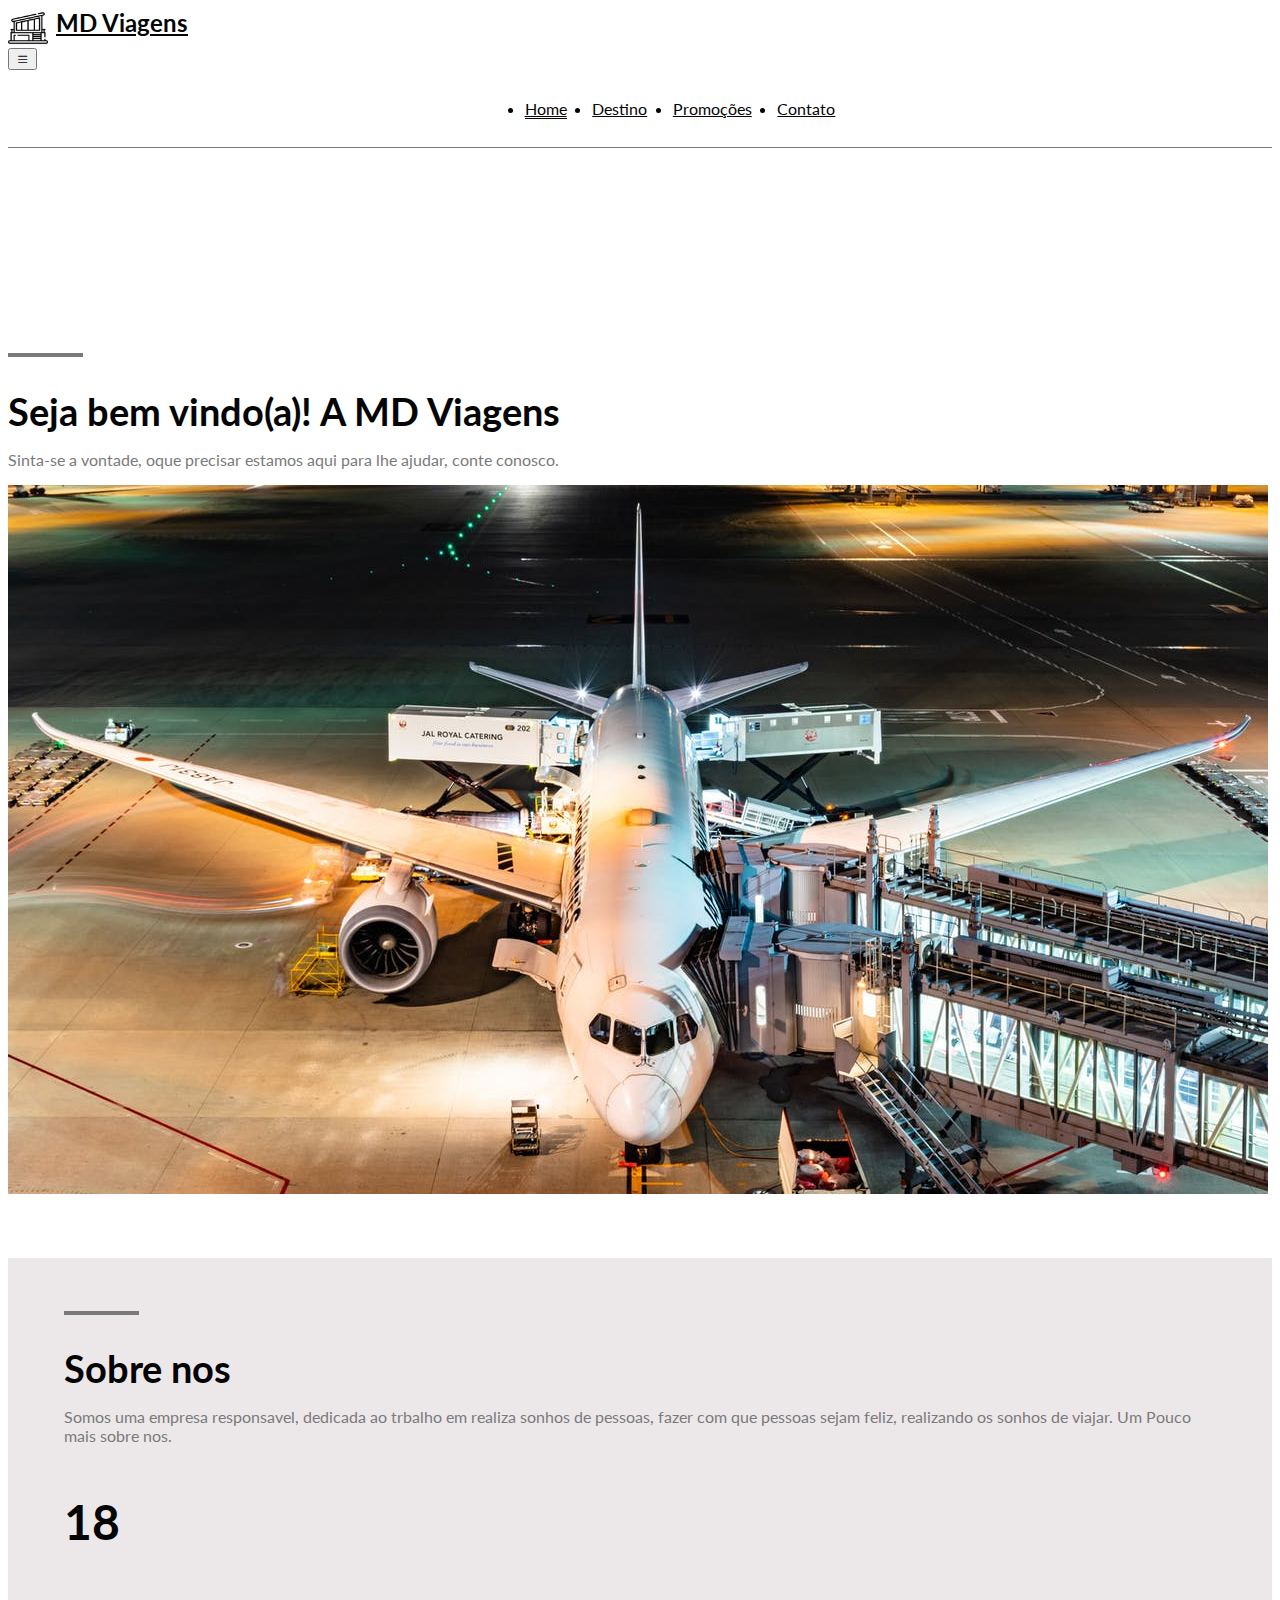
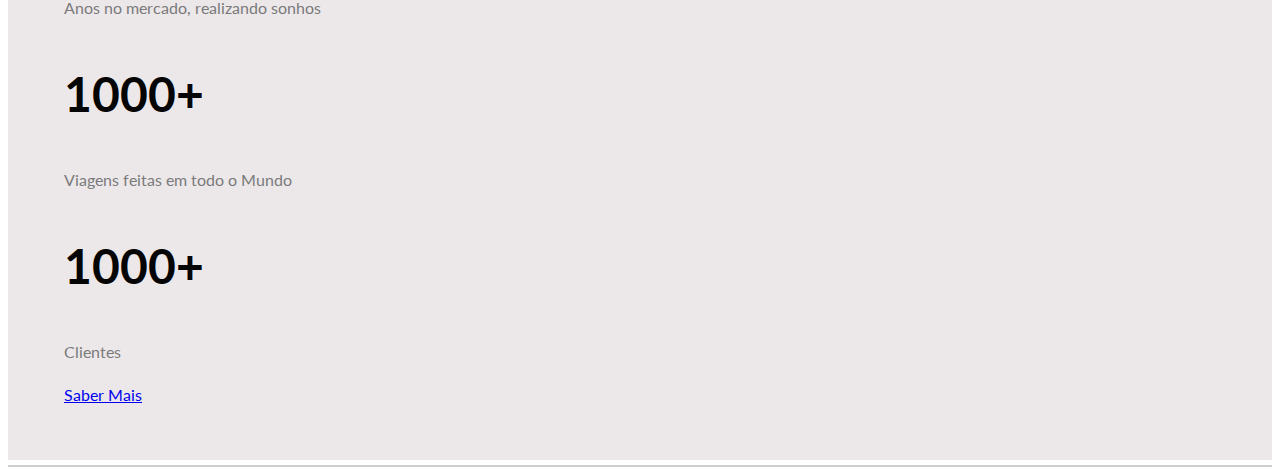
<file: md-viagens/index.html>
<!DOCTYPE html>
<html lang="en">
  <head>
    <meta charset="UTF-8">
    <meta http-equiv="X-UA-Compatible" content="IE=edge">
    <meta name="viewport" content="width=device-width, initial-scale=1.0">
    <link rel="shortcut icon" href="./assets/images/favicon.ico" type="image/x-icon">
    <!-- CSS Bootstrap -->
    <link href="https://cdn.jsdelivr.net/npm/bootstrap@5.2.0-beta1/dist/css/bootstrap.min.css" rel="stylesheet" integrity="sha384-0evHe/X+R7YkIZDRvuzKMRqM+OrBnVFBL6DOitfPri4tjfHxaWutUpFmBp4vmVor" crossorigin="anonymous">
    <!-- Bootstrao Icons -->
    <link rel="stylesheet" href="https://cdn.jsdelivr.net/npm/bootstrap-icons@1.8.3/font/bootstrap-icons.css">
    <!-- CSS DO PROJETO -->
    <link rel="stylesheet" href="./assets/css/style.css">
    <!-- JavaScript Bootstrap-->
    <script src="https://cdn.jsdelivr.net/npm/bootstrap@5.2.0-beta1/dist/js/bootstrap.bundle.min.js" integrity="sha384-pprn3073KE6tl6bjs2QrFaJGz5/SUsLqktiwsUTF55Jfv3qYSDhgCecCxMW52nD2" crossorigin="anonymous"></script>
    <title>MD Viagens</title>
  </head>
  <body>
    <!-- navbar -->
    <nav class="navbar navbar-expand-lg fixed-top bg-primary-color" id="navbar">
      <div class="container py-3">
        <a href="#" class="navbar-brand primary-color">
          <img src="./assets/images/logoo.png" alt="logo" class="img-fluid">
          <span>MD Viagens</span>
        </a>

        <button class="navbar-toggler" type="button" data-bs-toggle="collapse" data-bs-target="#navbar-items" aria-controls="navbar-items" aria-expanded="false" aria-label="Toggle navigation"><i class="bi bi-list"></i>
        </button>

        <div class="collapse navbar-collapse" id="navbar-items">
          <ul class="navbar-nav me-auto mb-2 mb-lg-0">
            <li class="nav-item">
              <a href="./index.html" class="nav-link active primary-color" aria-current="page">Home</a>
            </li>
            <li class="nav-item">
              <a href="./destino.html" class="nav-link primary-color destiny" >Destino</a>
            </li>
            <li class="nav-item">
              <a href="./promocoes.html" class="nav-link primary-color promotions" >Promoções</a>
            </li>
            <li class="nav-item">
              <a href="./contato.html" class="nav-link primary-color contact" >Contato</a>
            </li>
          </ul>
        </div>
      </div>
    </nav>

    <!-- Home -->

     <!-- Info -->
    <div class="container" id="info-container">
      <div class="col-12">
        <h2 class="title primary-color">Seja bem vindo(a)! A MD Viagens</h2>
        <p class="subtitle secondary-color">Sinta-se a vontade, oque precisar estamos aqui para lhe ajudar, conte conosco.</p>
      </div>
      <div class="col-12 row-bottom">
        <div class="row">
          <div class="col-12 col-md-5" id="info-banner">
            <img src="./assets/images/viagens.jpeg" alt="Informações da Empresa" class="img-fluid">
          </div>
          <div class="col-12 col-md-7 bg-secondary-color" id="info-content">
            <div class="row">
              <div class="col-12">
                <h2 class="title primary-color">Sobre nos</h2>
                <p class="subtitle secondary-color">
                 Somos uma empresa responsavel, dedicada ao trbalho em realiza sonhos de pessoas, fazer com que pessoas sejam feliz, realizando os sonhos de viajar. Um Pouco mais sobre nos. 
                </p>
              </div>
              <div class="col-12" id="info-numbers">
                <div class="row">
                  <div class="col-4">
                    <h3 class="primary-color">18</h3>
                    <p class="secondary-color">Anos no mercado, realizando sonhos</p>
                  </div>
                  <div class="col-4">
                    <h3 class="primary-color">1000+</h3>
                    <p class="secondary-color">Viagens feitas em todo o Mundo</p>
                  </div>
                  <div class="col-4">
                    <h3 class="primary-color">1000+</h3>
                    <p class="secondary-color">Clientes</p>
                  </div>
                </div>
              </div>
              <div class="col-12">
                <a href="#" class="btn btn-dark">Saber Mais</a>
              </div>
            </div>
          </div>
        </div>
      </div>
    </div>
  </body>
</html>
</file>
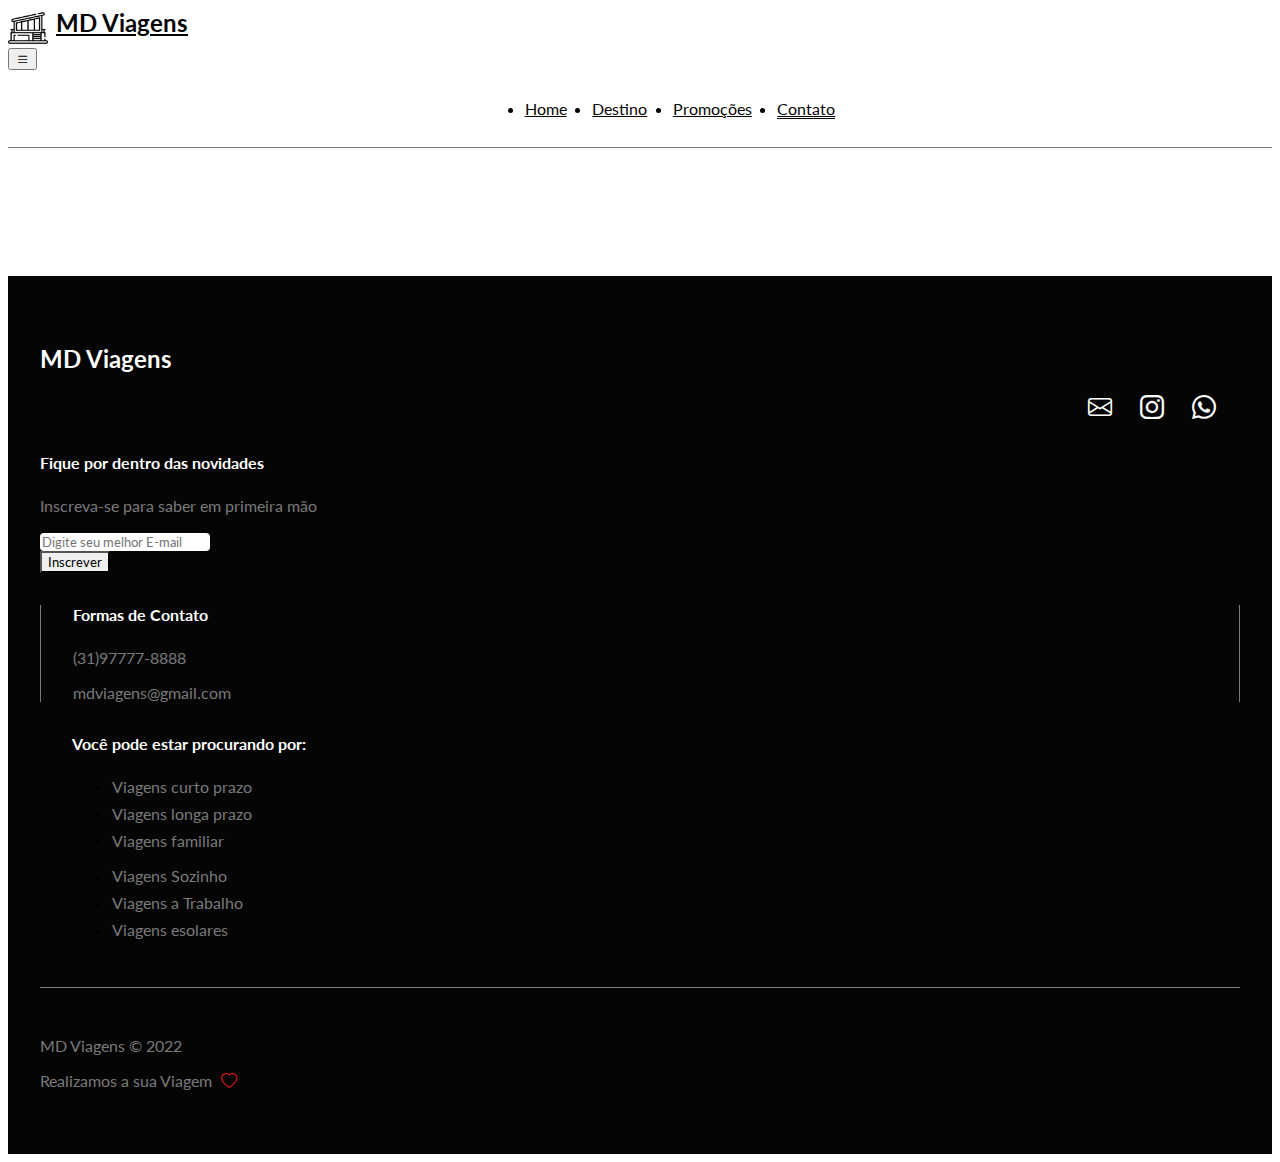
<file: md-viagens/contato.html>
<!DOCTYPE html>
<html lang="en">
  <head>
    <meta charset="UTF-8">
    <meta http-equiv="X-UA-Compatible" content="IE=edge">
    <meta name="viewport" content="width=device-width, initial-scale=1.0">
    <link rel="shortcut icon" href="./assets/images/favicon.ico" type="image/x-icon">
    <!-- CSS Bootstrap -->
    <link href="https://cdn.jsdelivr.net/npm/bootstrap@5.2.0-beta1/dist/css/bootstrap.min.css" rel="stylesheet" integrity="sha384-0evHe/X+R7YkIZDRvuzKMRqM+OrBnVFBL6DOitfPri4tjfHxaWutUpFmBp4vmVor" crossorigin="anonymous">
    <!-- Bootstrao Icons -->
    <link rel="stylesheet" href="https://cdn.jsdelivr.net/npm/bootstrap-icons@1.8.3/font/bootstrap-icons.css">
    <!-- CSS DO PROJETO -->
    <link rel="stylesheet" href="./assets/css/style.css">
    <!-- JavaScript Bootstrap-->
    <script src="https://cdn.jsdelivr.net/npm/bootstrap@5.2.0-beta1/dist/js/bootstrap.bundle.min.js" integrity="sha384-pprn3073KE6tl6bjs2QrFaJGz5/SUsLqktiwsUTF55Jfv3qYSDhgCecCxMW52nD2" crossorigin="anonymous"></script>
    <title>MD Viagens</title>
  </head>
  <body>
    <!-- navbar -->
    <nav class="navbar navbar-expand-lg fixed-top bg-primary-color" id="navbar">
      <div class="container py-3">
        <a href="#" class="navbar-brand primary-color">
          <img src="./assets/images/logoo.png" alt="logo" class="img-fluid">
          <span>MD Viagens</span>
        </a>

        <button class="navbar-toggler" type="button" data-bs-toggle="collapse" data-bs-target="#navbar-items" aria-controls="navbar-items" aria-expanded="false" aria-label="Toggle navigation"><i class="bi bi-list"></i>
        </button>

        <div class="collapse navbar-collapse" id="navbar-items">
          <ul class="navbar-nav me-auto mb-2 mb-lg-0">
            <li class="nav-item">
              <a href="./index.html" class="nav-link primary-color" aria-current="page">Home</a>
            </li>
            <li class="nav-item">
              <a href="./destino.html" class="nav-link primary-color" >Destino</a>
            </li>
            <li class="nav-item">
              <a href="./promocoes.html" class="nav-link primary-color" >Promoções</a>
            </li>
            <li class="nav-item">
              <a href="./contato.html" class="nav-link active primary-color" >Contato</a>
            </li>
          </ul>
        </div>
      </div>
    </nav>

    <!-- Footer -->
    <footer class="container-fluid bg-dark-color" id="footer">
      <div class="container">
        <div class="row">
          <!-- footer top -->
          <div class="col-12" id="footer-top">
            <div class="row justify-content-between">
              <div class="col-4">
                <h2>MD Viagens</h2>
              </div>
              <div class="col-4" id="social-icons">
                <a href="#" target="_blank"><i class="bi bi-envelope"></i></a>
                <a href="#" target="_blank"><i class="bi bi-instagram"></i></a>
                <a href="#" target="_blank"><i class="bi bi-whatsapp"></i></a>
              </div>
            </div>
          </div>

          <!-- Footer Contact -->
          <div class="col-12" id="footer-details">
            <div class="row">
              <div class="col-12 col-md-4" id="news-container">
                <h4>Fique por dentro das novidades</h4>
                <p class="secondary-color">Inscreva-se para saber em primeira mão</p>
                <form>
                  <div class="mb-3">
                    <input type="email" class="form-control" placeholder="Digite seu melhor E-mail">
                  </div>
                  <button type="submit" class="btn btn-dark">Inscrever</button>
                </form>
              </div>
              <div class="col-12 col-md-4" id="contact-container">
                <h4>Formas de Contato</h4>
                <p class="secondary-color">(31)97777-8888</p>
                <p class="secondary-color">mdviagens@gmail.com</p>
              </div>
              <div class="col-12 col-md-4" id="links-container">
                <div class="row">
                  <h4>Você pode estar procurando por:</h4>
                  <div class="col-6">
                    <ul class="list-unstyled">
                      <li><a href="#" class="secondary-color">Viagens curto prazo</a></li>
                      <li><a href="#" class="secondary-color">Viagens longa prazo</a></li>
                      <li><a href="#" class="secondary-color">Viagens familiar</a></li>
                    </ul>
                  </div>
                  <div class="col-6">
                    <ul class="list-unstyled">
                      <li><a href="#" class="secondary-color">Viagens Sozinho</a></li>
                      <li><a href="#" class="secondary-color">Viagens a Trabalho</a></li>
                      <li><a href="#" class="secondary-color">Viagens esolares</a></li>
                    </ul>
                  </div>
                </div>
              </div>
            </div>
          </div>
          <!-- Footer Bottom -->
          <div class="col-12" id="footer-bottom">
            <div class="row justify-content-between">
              <div class="col-12 col-md-3">
                <p class="secondary-color">MD Viagens &copy; 2022</p>
              </div>
              <div class="col-12 col-md-3">
                <p class="secondary-color">Realizamos a sua Viagem <i class="bi bi-heart"></i></p>
              </div>
            </div>
          </div>
        </div>
      </div>
    </footer>
  </body>
</html>
</file>
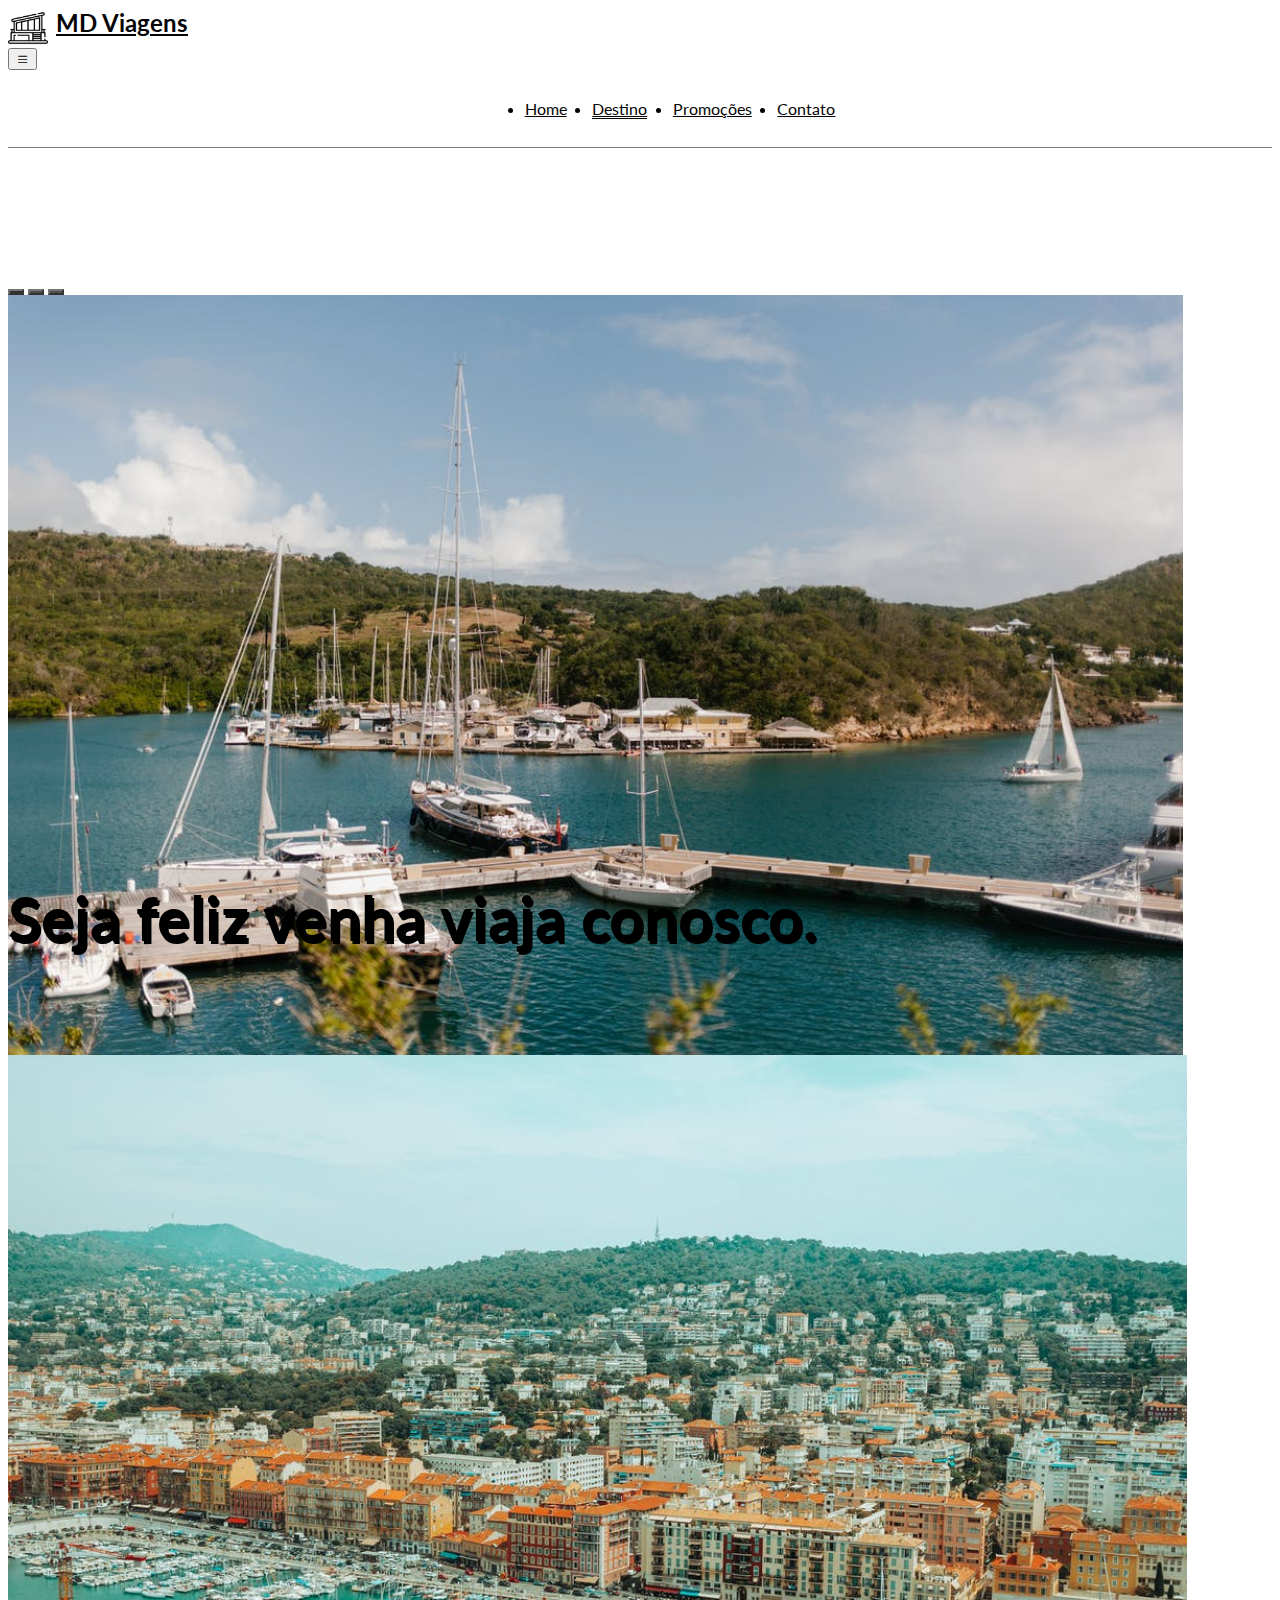
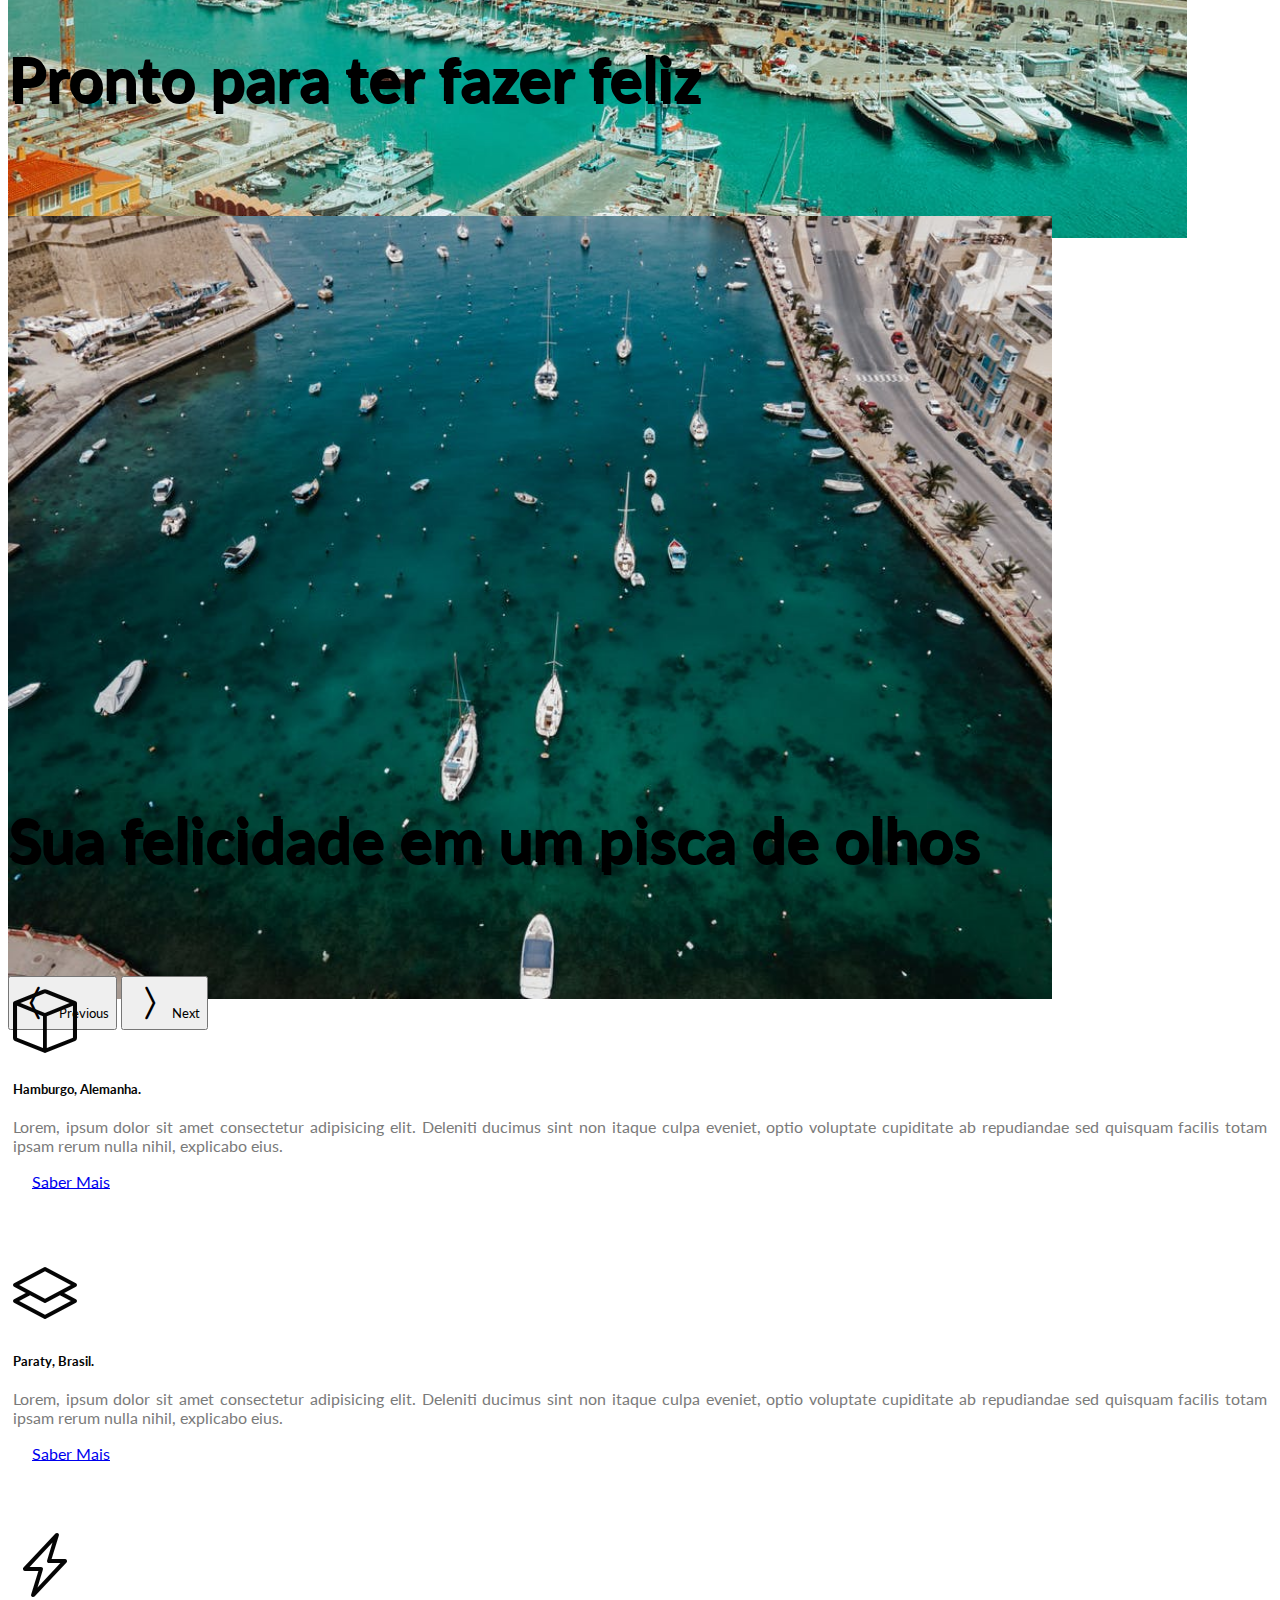
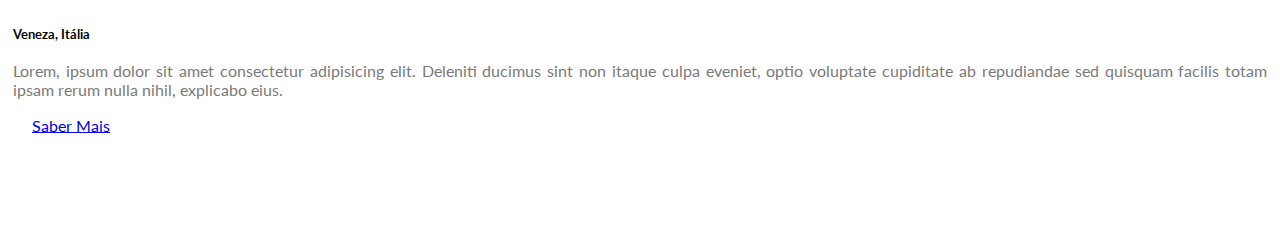
<file: md-viagens/destino.html>
<!DOCTYPE html>
<html lang="en">
  <head>
    <meta charset="UTF-8">
    <meta http-equiv="X-UA-Compatible" content="IE=edge">
    <meta name="viewport" content="width=device-width, initial-scale=1.0">
    <link rel="shortcut icon" href="./assets/images/favicon.ico" type="image/x-icon">
    <!-- CSS Bootstrap -->
    <link href="https://cdn.jsdelivr.net/npm/bootstrap@5.2.0-beta1/dist/css/bootstrap.min.css" rel="stylesheet" integrity="sha384-0evHe/X+R7YkIZDRvuzKMRqM+OrBnVFBL6DOitfPri4tjfHxaWutUpFmBp4vmVor" crossorigin="anonymous">
    <!-- Bootstrao Icons -->
    <link rel="stylesheet" href="https://cdn.jsdelivr.net/npm/bootstrap-icons@1.8.3/font/bootstrap-icons.css">
    <!-- CSS DO PROJETO -->
    <link rel="stylesheet" href="./assets/css/style.css">
    <!-- JavaScript Bootstrap-->
    <script src="https://cdn.jsdelivr.net/npm/bootstrap@5.2.0-beta1/dist/js/bootstrap.bundle.min.js" integrity="sha384-pprn3073KE6tl6bjs2QrFaJGz5/SUsLqktiwsUTF55Jfv3qYSDhgCecCxMW52nD2" crossorigin="anonymous"></script>
    <title>MD Viagens</title>
  </head>
  <body>
    <!-- navbar -->
    <nav class="navbar navbar-expand-lg fixed-top bg-primary-color" id="navbar">
      <div class="container py-3">
        <a href="#" class="navbar-brand primary-color">
          <img src="./assets/images/logoo.png" alt="logo" class="img-fluid">
          <span>MD Viagens</span>
        </a>

        <button class="navbar-toggler" type="button" data-bs-toggle="collapse" data-bs-target="#navbar-items" aria-controls="navbar-items" aria-expanded="false" aria-label="Toggle navigation"><i class="bi bi-list"></i>
        </button>

        <div class="collapse navbar-collapse" id="navbar-items">
          <ul class="navbar-nav me-auto mb-2 mb-lg-0">
            <li class="nav-item">
              <a href="./index.html" class="nav-link primary-color" aria-current="page">Home</a>
            </li>
            <li class="nav-item">
              <a href="./destino.html" class="nav-link active primary-color" >Destino</a>
            </li>
            <li class="nav-item">
              <a href="./promocoes.html" class="nav-link primary-color" >Promoções</a>
            </li>
            <li class="nav-item">
              <a href="./contato.html" class="nav-link primary-color" >Contato</a>
            </li>
          </ul>
        </div>
      </div>
    </nav>

    <!-- SLIDER HOME -->
      <div class="container" id="slider-container" id="home">
        <div class="carousel slide" id="slider" data-bs-ride="carousel">
          <div class="carousel-indicators">
            <button type="button" class="active" data-bs-target="#slider" data-bs-slide-to="0" aria-current="true" aria-label="Slide 1"></button>
            <button type="button" data-bs-target="#slider" data-bs-slide-to="1" aria-label="Slide 2"></button>
            <button type="button" data-bs-target="#slider" data-bs-slide-to="2" aria-label="Slide 3"></button>
          </div>
          <div class="carousel-inner">
            <div class="carousel-item active">
              <img src="./assets/images/home-1.jpeg" alt="image 1" class="d-block w-100">
              <div class="carousel-caption">
                <h5>Seja feliz venha viaja conosco.</h5>
              </div>
            </div>
            <div class="carousel-item">
              <img src="./assets/images/home-2.jpeg" alt="image 2" class="d-block w-100">
              <div class="carousel-caption">
                <h5>Pronto para ter fazer feliz</h5>
              </div>
            </div>
            <div class="carousel-item">
              <img src="./assets/images/home-3.jpeg" alt="image 3" class="d-block w-100">
              <div class="carousel-caption">
                <h5>Sua felicidade em um pisca de olhos</h5>
              </div>
            </div>
          </div>
          <button type="button" class="carousel-control-prev" data-bs-target="#slider" data-bs-slide="prev"> <i class="bi bi-chevron-compact-left"></i> <span class="visually-hidden">Previous</span>
          </button>
          <button type="button" class="carousel-control-next" data-bs-target="#slider" data-bs-slide="next"> <i class="bi bi-chevron-compact-right"></i> <span class="visually-hidden">Next</span>
          </button>
        </div>
        <!-- Destinos -->
        <div class="col-12 col-md-10 offset-md-1" id="mini-banners">
          <div class="row">
            <div class="col-12 col-md-4">
              <div class="card text-center">
                <i class="bi bi-box primary-color"></i>
                <div class="card-body">
                  <h5 class="card-title primary-color">Hamburgo, Alemanha.</h5>
                  <p class="card-text secondary-color">
                    Lorem, ipsum dolor sit amet consectetur adipisicing elit. Deleniti ducimus sint non itaque culpa eveniet, optio voluptate cupiditate ab repudiandae sed quisquam facilis totam ipsam rerum nulla nihil, explicabo eius.
                  </p>
                  <a href="#" class="btn btn-dark">Saber Mais</a>
                </div>
              </div>
            </div>
            <div class="col-12 col-md-4">
              <div class="card text-center">
                <i class="bi bi-layers primary-color"></i>
                <div class="card-body">
                  <h5 class="card-title primary-color">Paraty, Brasil.</h5>
                  <p class="card-text secondary-color">
                    Lorem, ipsum dolor sit amet consectetur adipisicing elit. Deleniti ducimus sint non itaque culpa eveniet, optio voluptate cupiditate ab repudiandae sed quisquam facilis totam ipsam rerum nulla nihil, explicabo eius.
                  </p>
                  <a href="#" class="btn btn-dark">Saber Mais</a>
                </div>
              </div>
            </div>
            <div class="col-12 col-md-4">
              <div class="card text-center">
                <i class="bi bi-lightning-charge primary-color"></i>
                <div class="card-body">
                  <h5 class="card-title primary-color">Veneza, Itália</h5>
                  <p class="card-text secondary-color">
                    Lorem, ipsum dolor sit amet consectetur adipisicing elit. Deleniti ducimus sint non itaque culpa eveniet, optio voluptate cupiditate ab repudiandae sed quisquam facilis totam ipsam rerum nulla nihil, explicabo eius.
                  </p>
                  <a href="#" class="btn btn-dark">Saber Mais</a>
                </div>
              </div>
            </div>
          </div>
        </div>
      </div>
  </body>
</html>
</file>
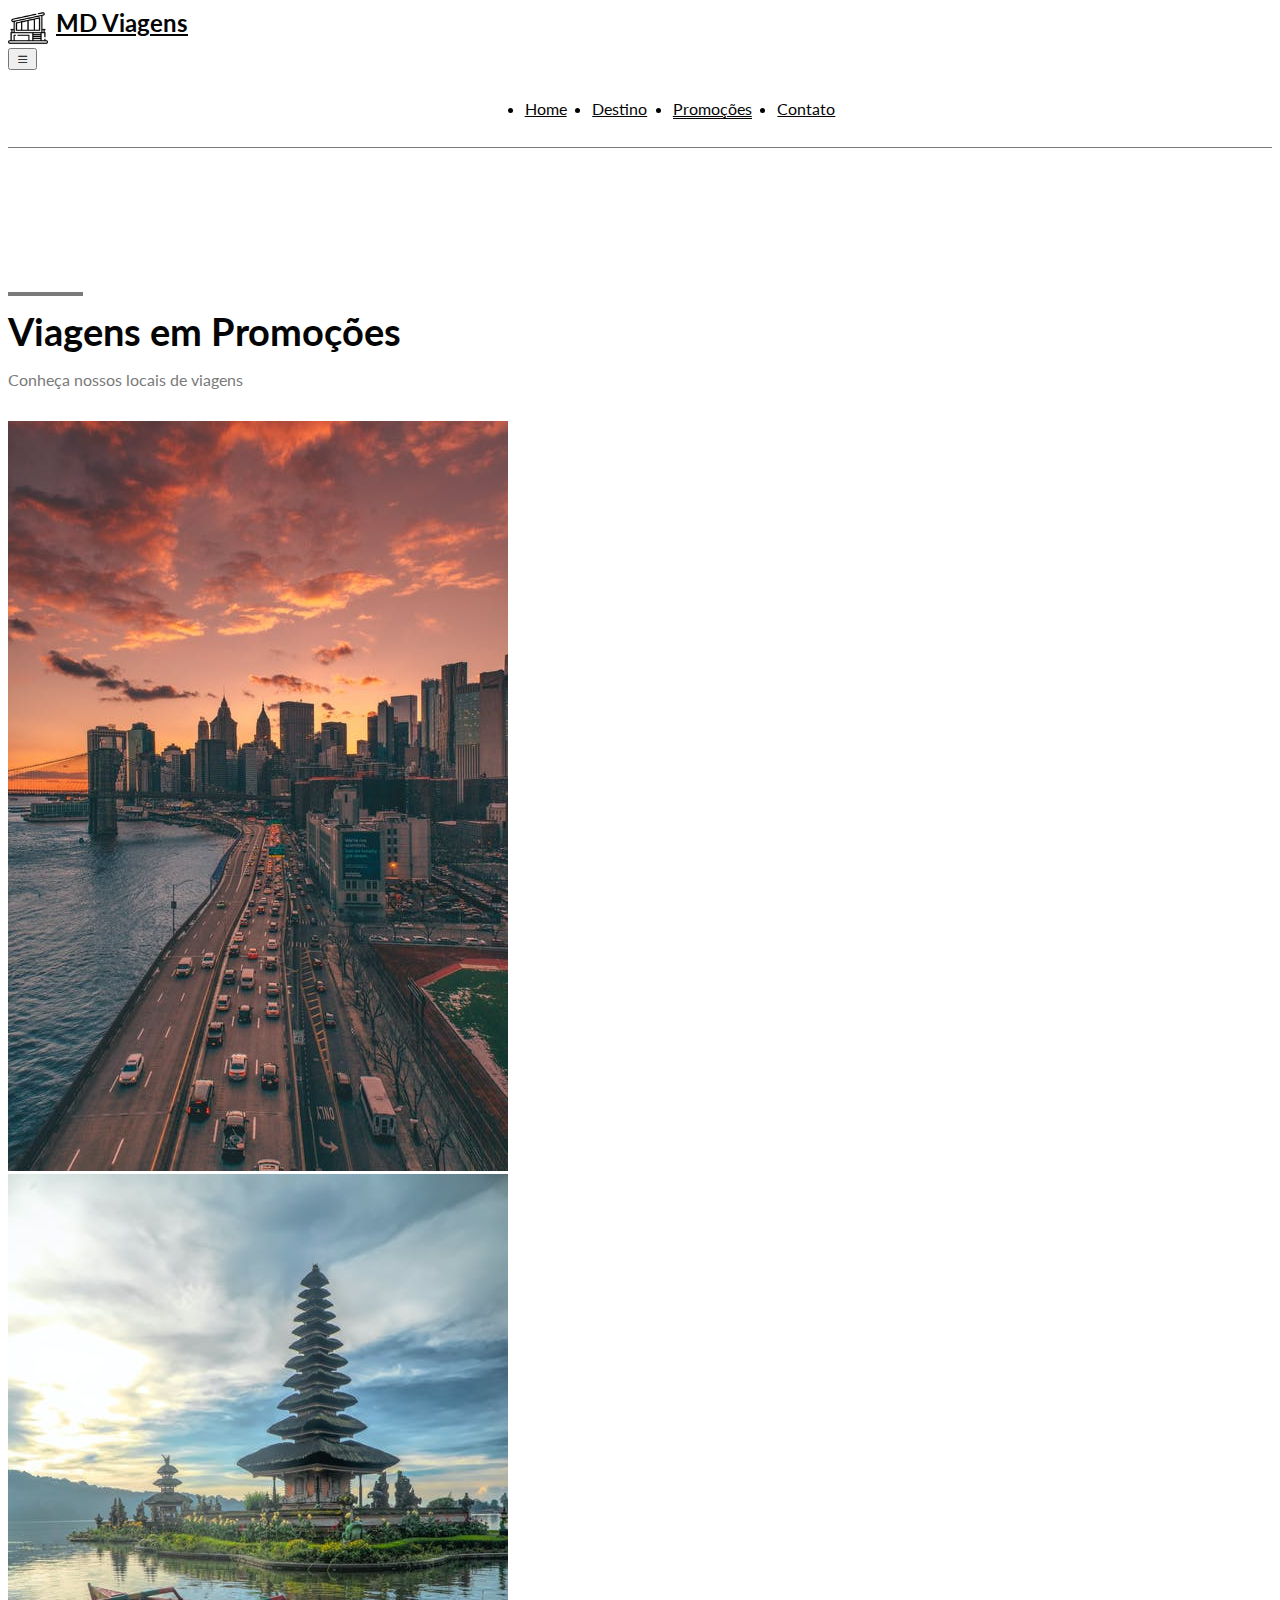
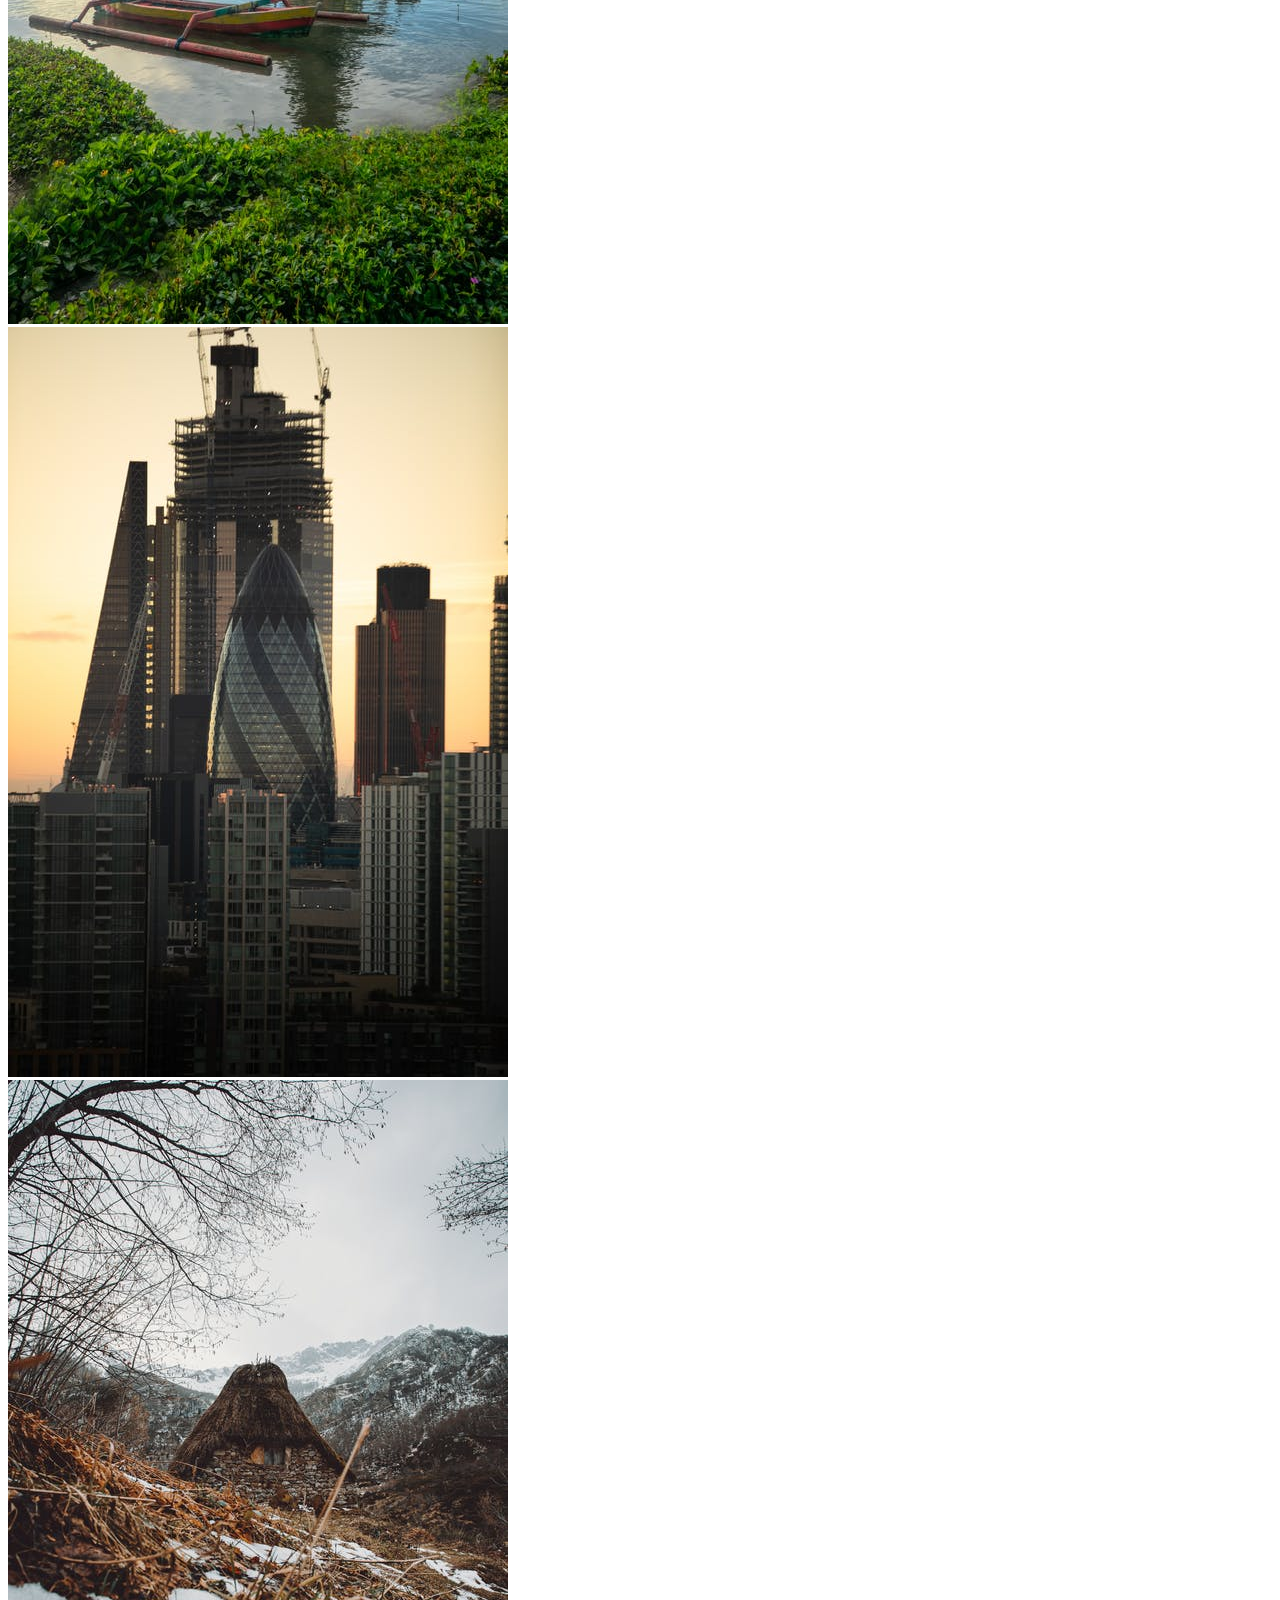
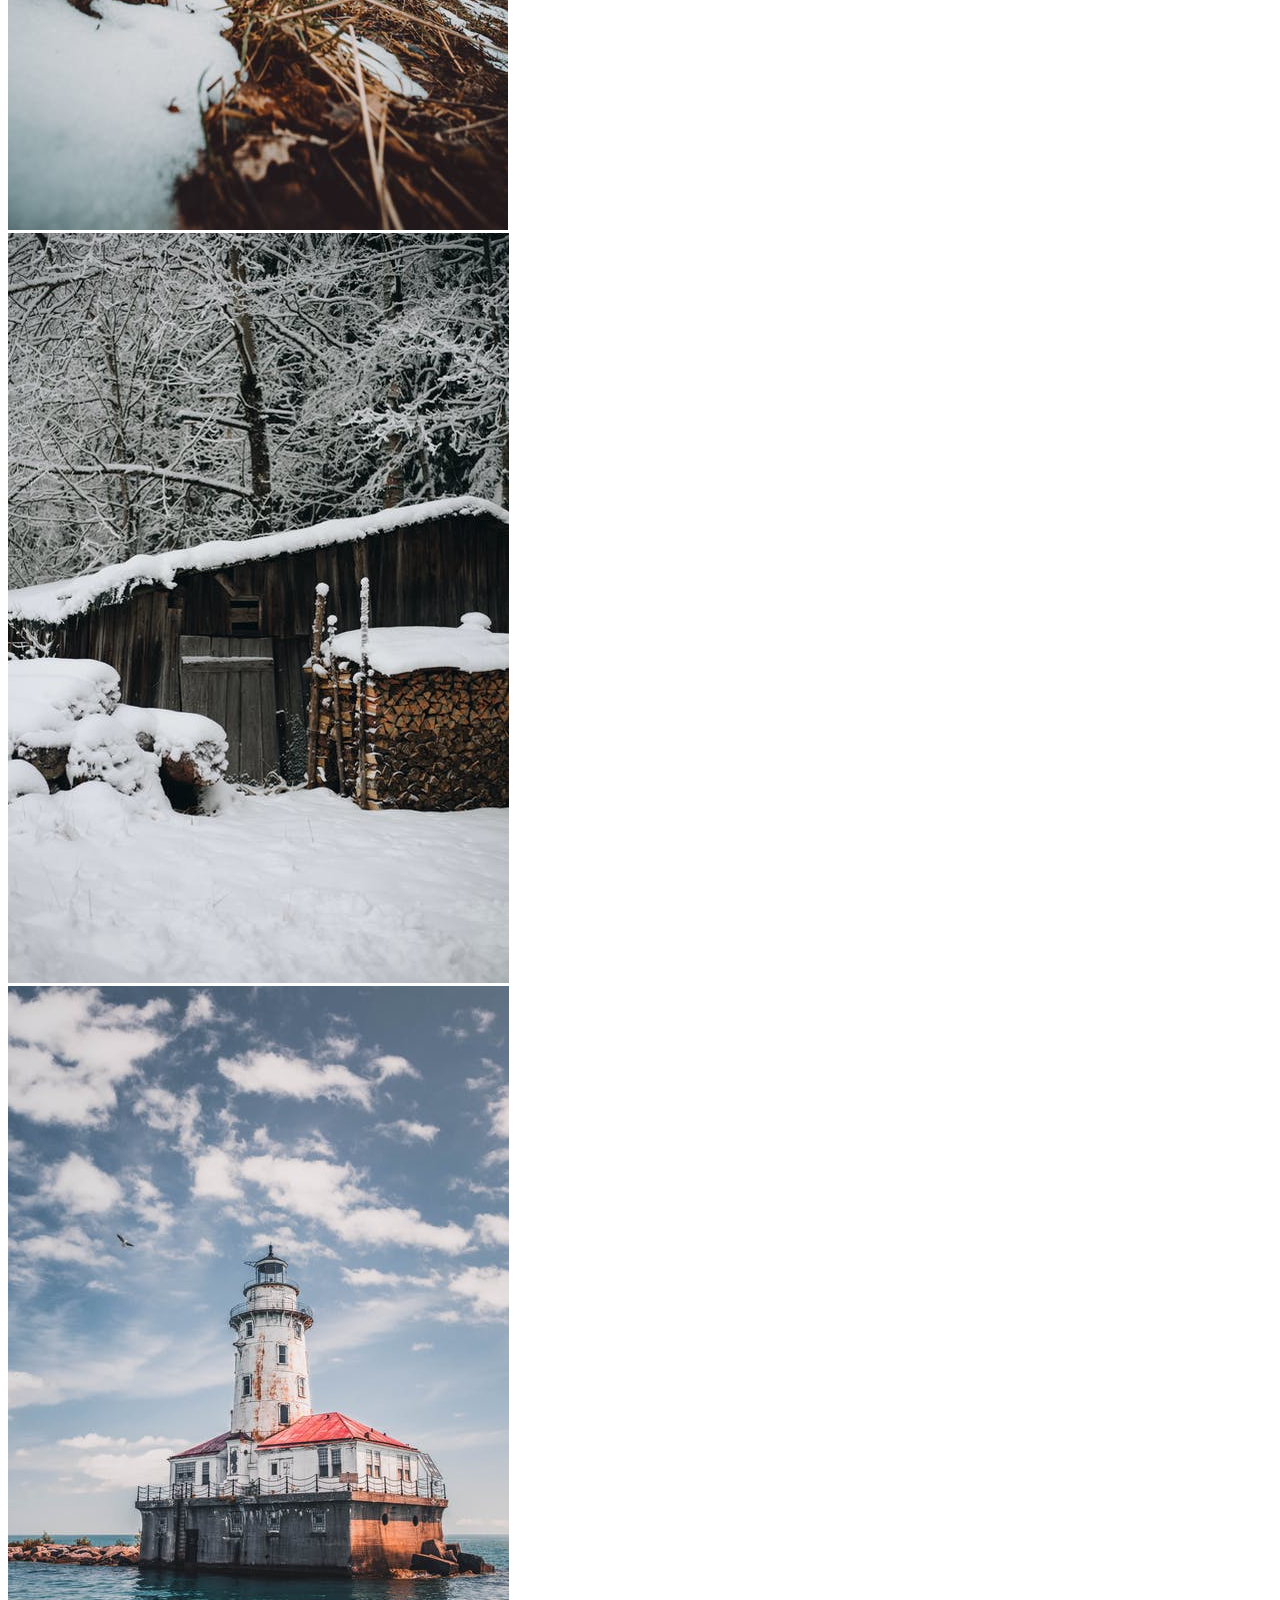
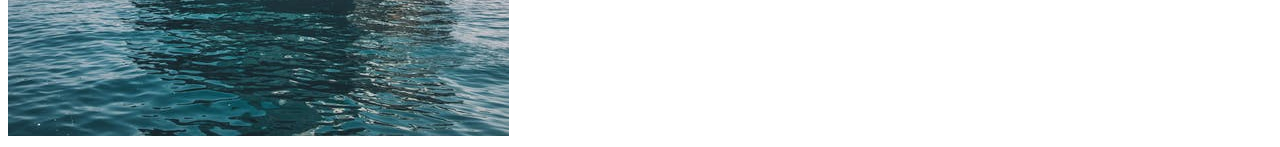
<file: md-viagens/promocoes.html>
<!DOCTYPE html>
<html lang="en">
  <head>
    <meta charset="UTF-8">
    <meta http-equiv="X-UA-Compatible" content="IE=edge">
    <meta name="viewport" content="width=device-width, initial-scale=1.0">
    <link rel="shortcut icon" href="./assets/images/favicon.ico" type="image/x-icon">
    <!-- CSS Bootstrap -->
    <link href="https://cdn.jsdelivr.net/npm/bootstrap@5.2.0-beta1/dist/css/bootstrap.min.css" rel="stylesheet" integrity="sha384-0evHe/X+R7YkIZDRvuzKMRqM+OrBnVFBL6DOitfPri4tjfHxaWutUpFmBp4vmVor" crossorigin="anonymous">
    <!-- Bootstrao Icons -->
    <link rel="stylesheet" href="https://cdn.jsdelivr.net/npm/bootstrap-icons@1.8.3/font/bootstrap-icons.css">
    <!-- CSS DO PROJETO -->
    <link rel="stylesheet" href="./assets/css/style.css">
    <!-- JavaScript Bootstrap-->
    <script src="https://cdn.jsdelivr.net/npm/bootstrap@5.2.0-beta1/dist/js/bootstrap.bundle.min.js" integrity="sha384-pprn3073KE6tl6bjs2QrFaJGz5/SUsLqktiwsUTF55Jfv3qYSDhgCecCxMW52nD2" crossorigin="anonymous"></script>
    <title>MD Viagens</title>
  </head>
  <body>
    <!-- navbar -->
    <nav class="navbar navbar-expand-lg fixed-top bg-primary-color" id="navbar">
      <div class="container py-3">
        <a href="#" class="navbar-brand primary-color">
          <img src="./assets/images/logoo.png" alt="logo" class="img-fluid">
          <span>MD Viagens</span>
        </a>

        <button class="navbar-toggler" type="button" data-bs-toggle="collapse" data-bs-target="#navbar-items" aria-controls="navbar-items" aria-expanded="false" aria-label="Toggle navigation"><i class="bi bi-list"></i>
        </button>

        <div class="collapse navbar-collapse" id="navbar-items">
          <ul class="navbar-nav me-auto mb-2 mb-lg-0">
            <li class="nav-item">
              <a href="./index.html" class="nav-link primary-color" aria-current="page">Home</a>
            </li>
            <li class="nav-item">
              <a href="./destino.html" class="nav-link primary-color" >Destino</a>
            </li>
            <li class="nav-item">
              <a href="./promocoes.html" class="nav-link active primary-color" >Promoções</a>
            </li>
            <li class="nav-item">
              <a href="./contato.html" class="nav-link primary-color" >Contato</a>
            </li>
          </ul>
        </div>
      </div>
    </nav>

    <!-- Promoções -->
      <div class="container" id="featured-container">
        <div class="col-12 featured">
          <h2 class="title primary-color">Viagens em Promoções</h2>
          <p class="subtitle secondary-color">Conheça nossos locais de viagens</p>
        </div>
        <div class="col-12" id="featured-images">
          <div class="row g-4">
            <div class="col-12 col-md-4">
              <img src="./assets/images/promo-1.jpeg" alt="Projeto 1" class="img-fluid">
              <div class="banner-content">
                <h3>Brasil - Rio de Janeiro</h3>
                <p class="secondary-color">Apartamento Beira de Prais</p>
                <p class="price-previous">1.500</p>
                <p class="price-new">1.118</p>
              </div>
            </div>
            <div class="col-12 col-md-4">
              <img src="./assets/images/promo-3.jpeg" alt="Projeto 2" class="img-fluid">
              <div class="banner-content">
                <h3>Italia - Verona</h3>
                <p class="secondary-color">Casa ao meio do mar</p>
                <p class="price-previous">4.201</p>
                <p class="price-new">3.895</p>
              </div>
            </div>
            <div class="col-12 col-md-4">
              <img src="./assets/images/promo-2.jpeg" alt="Projeto 3" class="img-fluid">
              <div class="banner-content">
                <h3>Barcelona.</h3>
                <p class="secondary-color">Local com varios locais para explorar lindos locais</p>
                <p class="price-previous">2.426</p>
                <p class="price-new">Por 1.800</p>
              </div>
            </div>
            <div class="col-12 col-md-4">
              <img src="./assets/images/promo-4.jpeg" alt="Projeto 4" class="img-fluid">
              <div class="banner-content">
                <h3>Toronto, Canadá </h3>
                <p class="secondary-color">Explorar natureza </p>
                <p class="price-previous">De 4.000</p>
                <p class="price-new">Por 3.548</p>
              </div>
            </div>
            <div class="col-12 col-md-4">
              <img src="./assets/images/promo-5.jpeg" alt="Projeto 5.jpg" class="img-fluid">
              <div class="banner-content">
                <h3>Bariloche, Argentina</h3>
                <p class="secondary-color">Linda vista para helo, otimo para relaxar</p>
                <p class="price-previous">De 3.800</p>
                <p class="price-new">Por 3.200</p>
              </div>
            </div>
            <div class="col-12 col-md-4">
              <img src="./assets/images/promo-6.jpeg" alt="Projeto 6" class="img-fluid">
              <div class="banner-content">
                <h3>Rio de Janeiro - Buzzis</h3>
                <p class="secondary-color">Linda praia para poder relaxa com a amigos.</p>
                <p class="price-previous">De 3.000</p>
                <p class="price-new">Por 2.485</p>
              </div>
            </div>
          </div>
        </div>
      </div>
  </body>
</html>
</file>
<file: md-viagens/assets/css/style.css>
@import url('https://fonts.googleapis.com/css2?family=Lato:ital,wght@0,300;0,400;0,700;0,900;1,400&display=swap');

* {

  font-family: 'Lato', sans-serif;
}

.bg-primary-color {
  background-color: #fff;
}

.bg-secondary-color {
  background-color: #ece8ea;
}

.bg-dark-color {
  background-color: #050505;
}


.primary-color {
  color: #050505;
}

.secondary-color {
  color: #7a7a7a;
}

/* NAVBAR */
#navbar {
  border-bottom: 1px solid #7a7a7a;
}

#navbar:hover {
  color: #7a7a7a;
}

#navbar a.active {
  border-bottom: 1px solid #050505;
}

.navbar-brand {
  display: flex;
}

.navbar-brand img {
  width: 40px;
}

.navbar-brand span {
  font-size: 1.5rem;
  font-weight: 700;
  margin-left: 0.5rem;
}

#navbar-items .navbar-nav {
  width: 100%;
  display: flex;
  justify-content: center;
}

#navbar-items .nav-item {
  margin: .8em;
}

/* SLIDER */
#slider {
  margin-top: 8em;
  margin-bottom: 1em;
}

#slider .carousel-caption {
  bottom: 3em;
}

#slider .carousel-caption h5 {
  font-size: 2.5em;
  text-shadow: #000 2px 2px;
}

.btn {
  border-radius: 0;
}

#slider .btn {
  font-size: 1em;
  padding: 0.3 0.8em;
  margin: 1em;
  border-radius: 5px;
}

.carousel-control-prev i,
.carousel-control-next i {
  color: #000;
  font-size: 3em;
}

.carousel-indicators [data-bs-target] {
  background-color: #222;
  opacity: 0.8;
}

.carousel-indicators .active {
  background-color: #000;
}

/* Mini banners */
#mini-banners {
  margin-bottom: 5em;
}

#mini-banners .card {
  padding: 2em 0.3em;
}

#mini-banners i {
  font-size: 4em;
}

#mini-banners .card-title {
  margin-bottom: 1.5em;
  font-weight: 700;
}

#mini-banners .card-text {
  text-align: justify;
}

#mini-banners .btn {
  border-radius: 4px;
  margin-top: 1.5em;
  padding: .6em 1.2em;
}

/* Promoções */
#featured-container {
  /* margin-top: 4em; */
  /* margin-bottom: 4em; */
}

.title {
  font-size: 1.75em;
  margin-bottom: .4em;
  position: relative;
}

.title::before {
  content: '';
  width: 75px;
  position: absolute;
  bottom: 2em;
  border-top: 4px solid #7a7a7a;
}

.price-previous {
  color: red;
  text-decoration: line-through;
}

.price-new {
  color: green;
}

.featured {
  margin-top: 10em;
}

#featured-images {
  margin-top: 2em;
}

#featured-images .col-md-4 {
  position: relative;
  cursor: pointer;
}

#featured-images .col-md-4:hover > .banner-content {
  opacity: 0.8;
}

#featured-images .banner-content {
  height: 100%;
  width: 100%;
  background-color: #fff;
  display: flex;
  flex-direction: column;
  justify-content: center;
  align-items: center;
  position: absolute;
  top: 0;
  left: 0;
  opacity: 0.6;
  transition: .5s;
}

/* Info */
#info-container {
  margin-top: 15em;
} 

#info-content {
  margin-top: 4em;
  padding: 4em 1em;
}

#info-numbers {
  margin: 1.5em 0;
}

#info-banner {
  display: flex;
  align-items: center;
  margin-bottom: 2.5em;
}

.img-fluid {
  height: 70%;
}

#info-numbers h3{
  font-size: 3em;
}

.row-bottom {
  padding-bottom: 5px;
  border-bottom: 2px solid #cecece;
}

/* footer top */
#footer {
  margin-top: 8em;
  padding: 3em 2em;
}

#footer-top {
  margin-bottom: 2em;
}

#footer-top,
#footer-top i {
  color: #fff;
}

#social-icons {
  text-align: right;
}

#social-icons i {
  font-size: 1.5em;
  margin-right: 1em;
  cursor: pointer;
}

#social-icons i:hover {
  color: #7a7a7a;
}

/* Footer Details */
#footer-details {
  margin-bottom: 3em;
}

#news-container,
#contact-container,
#links-container {
  border: 0;
  padding: 0;
  margin-bottom: 2em;
}

#footer-details h4 {
  color: #fff;
  margin-bottom: 1.5em;
}

#news-container input{
  border-radius: 4px;
  border: none;
}

#links-container li {
 margin-bottom: .5em;
}

#links-container a {
  text-decoration: none;
}

#links-container a:hover {
  color: #fff;
}

/* Footer Details */
#footer-bottom {
  border-top: 1px solid #7a7a7a;
  padding-top: 2em;
}

#footer-bottom i {
  color: #e61e10;
  margin-left: .3em;
}


/* Responsividade */
@media screen and (min-width: 768px) {
  #slider .carousel-caption {
    bottom: 5em;
  }
  #slider .carousel-item img {
    height: 87vh;
  }

  #slider .carousel-caption h5 {
    font-size: 3.8em;
    text-shadow: #000 2px 3px;
    margin-top: -200px;
  }

  #slider .btn {
    font-size: 1.2em;
    padding: 0.6 1.8em;
    margin-bottom: 100px;
  }

  .carousel-indicators {
    bottom: 7em;
  }

  #mini-banners {
    margin-top: -6em;
  }

  .title {
    font-size: 2.4em;
  }

  #featured-container .title::before {
    bottom: 1.5em;
  }

  #featured-images .banner-content {
    width: 70%;
    opacity: 0;
  }

  #info-content {
    padding: 3.5em;
  }

  #news-container {
    padding-right: 2em;
  }

  #links-container {
    padding-left: 2em;
  }

  #contact-container {
    border-left: 1px solid #7a7a7a;
    border-right: 1px solid #7a7a7a;
    padding: 0 2em;
  }
}

@media screen and (max-width: 768px) {
  #featured-images .banner-content {
    width: 70%;
  }
}
</file>
